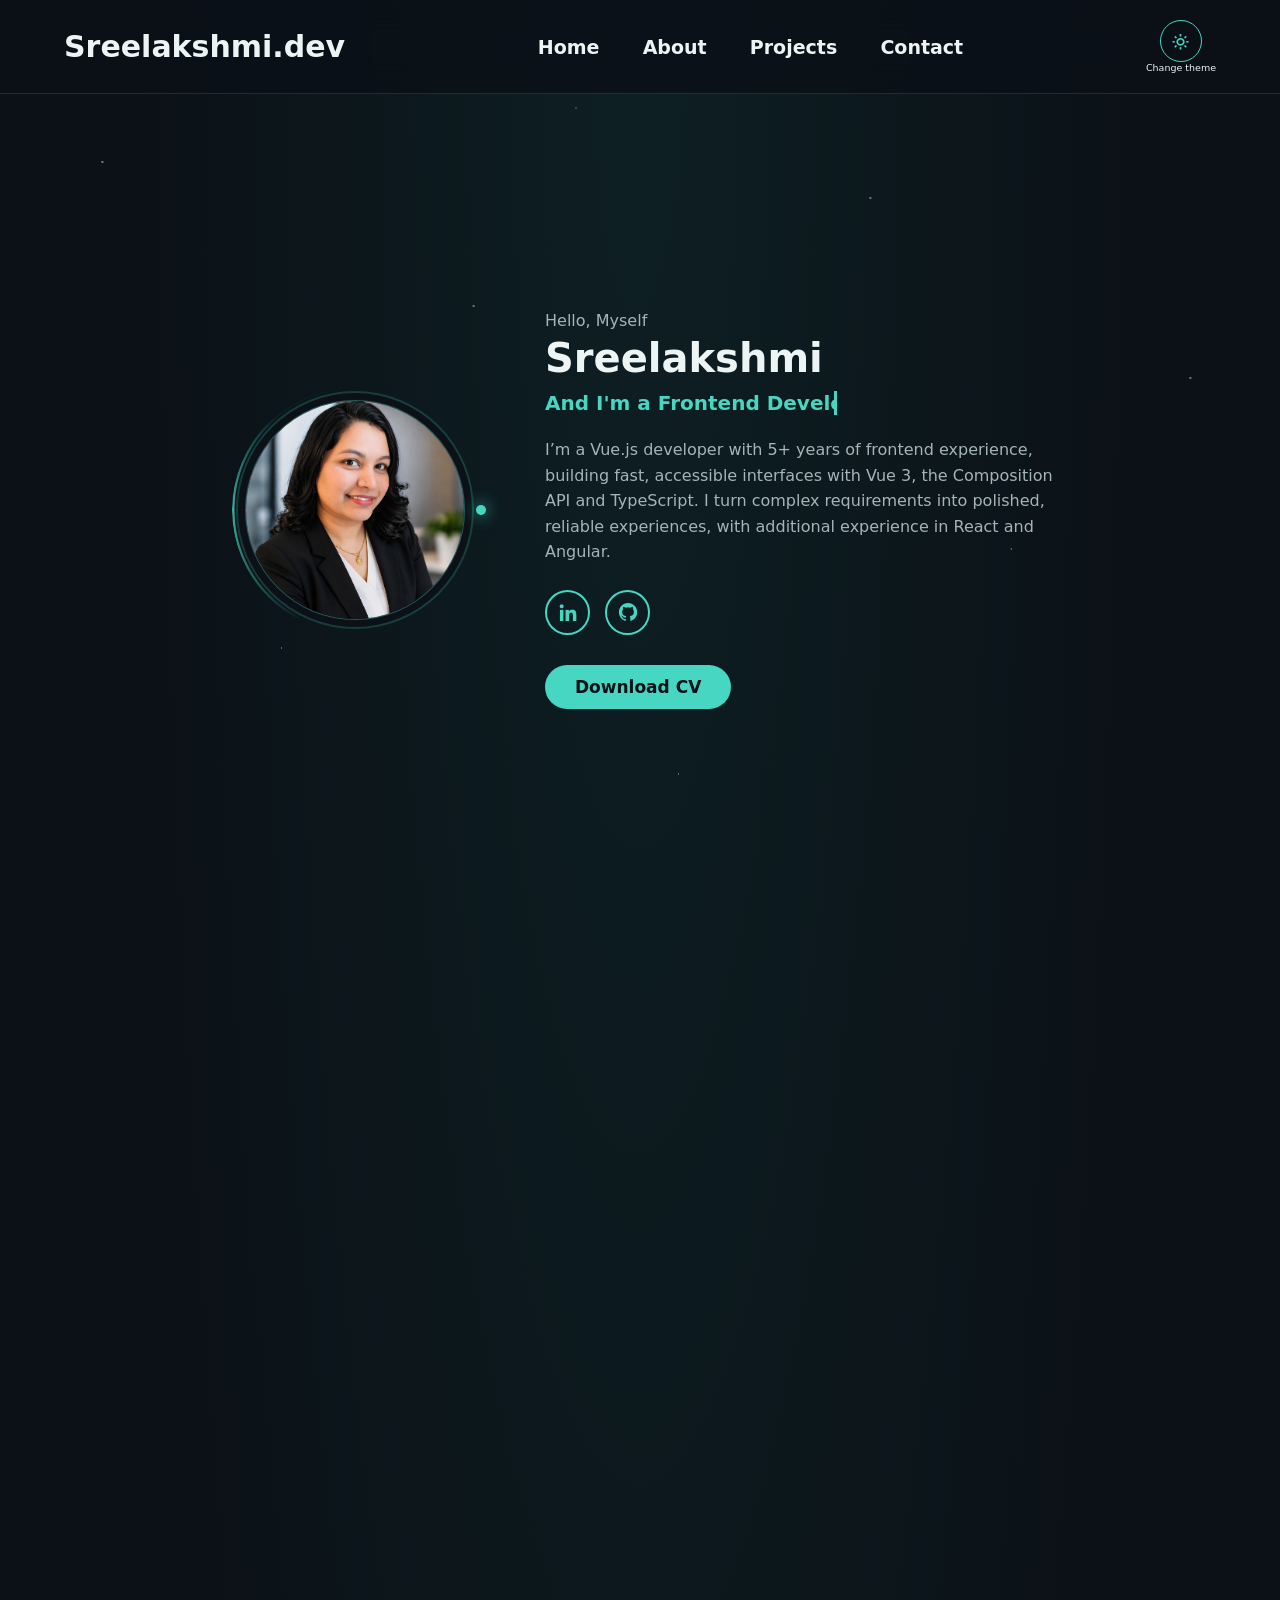
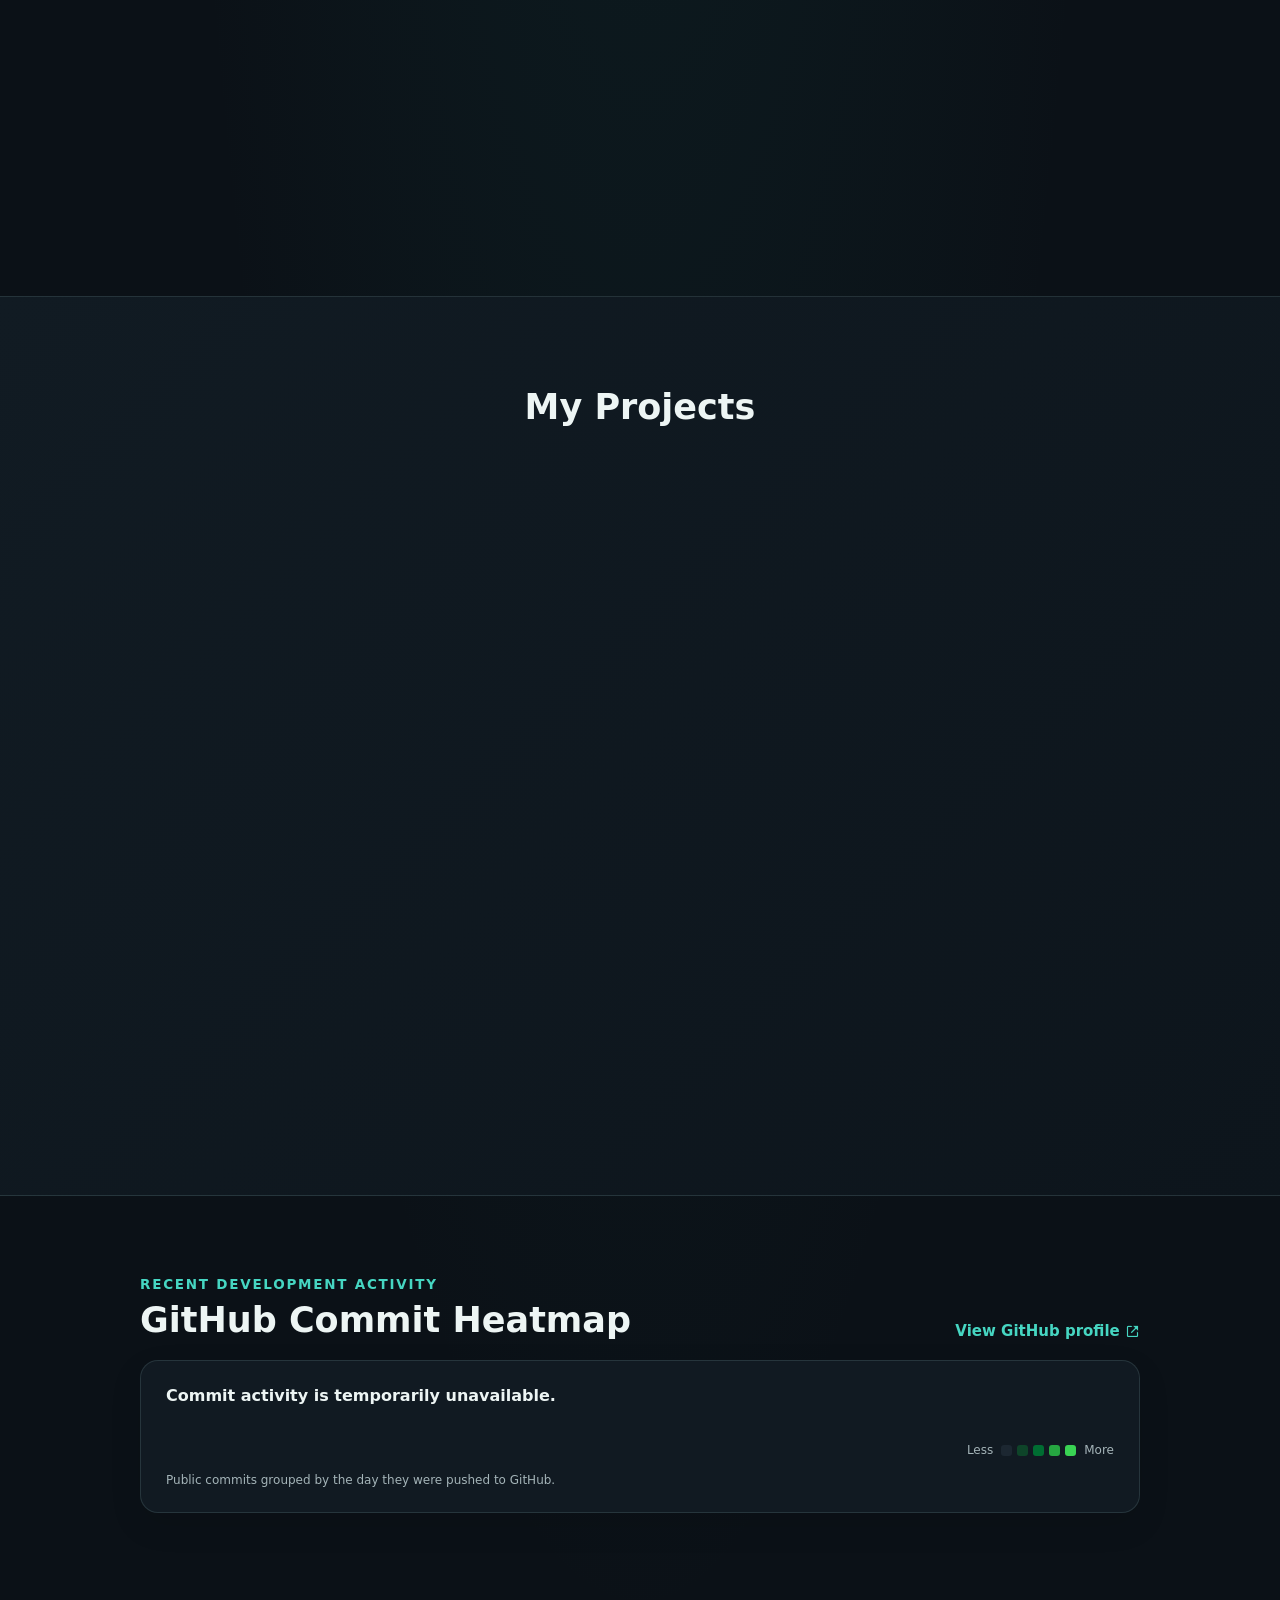
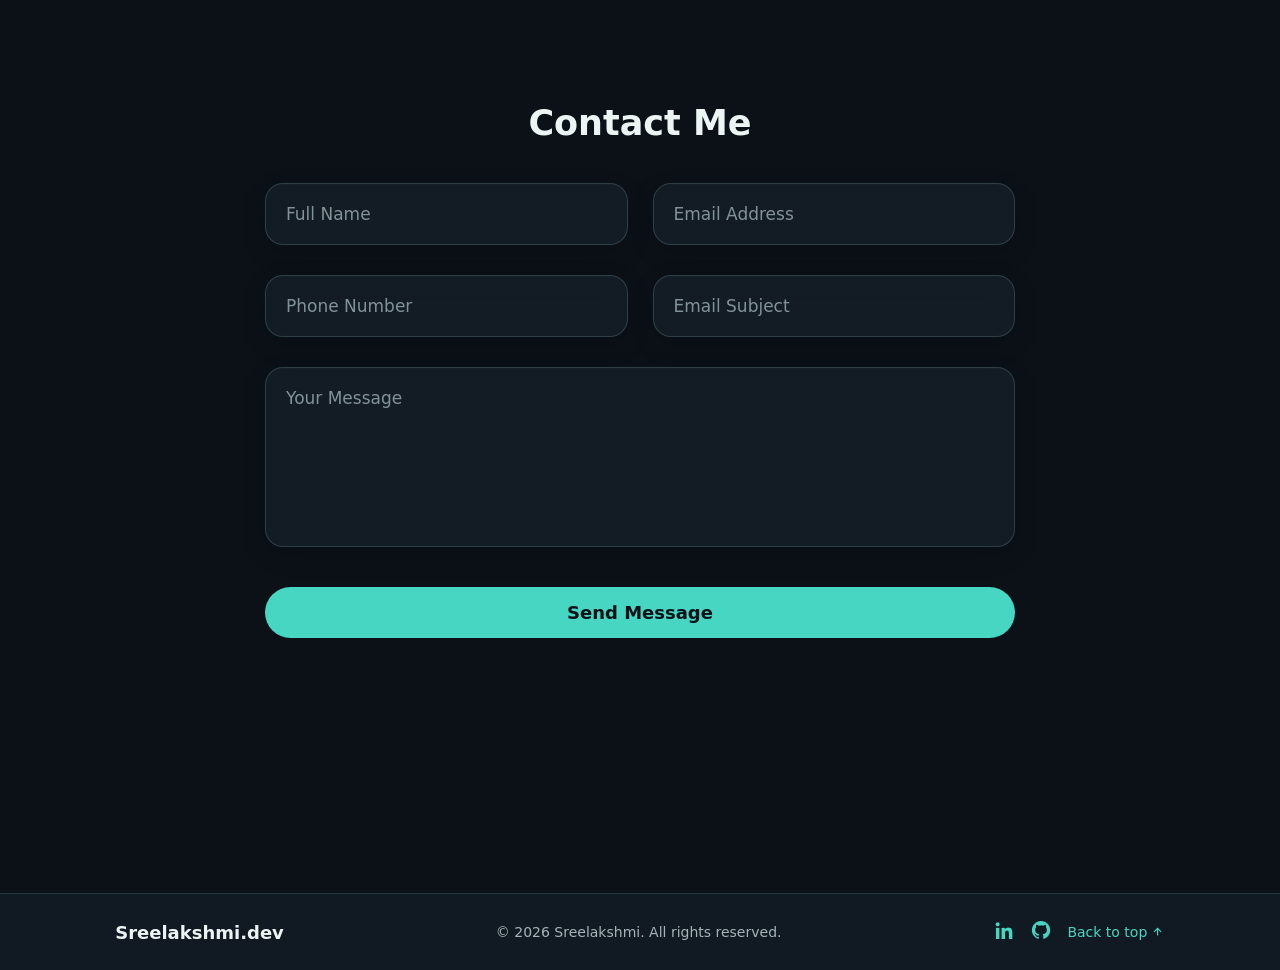
<file: index.html>
<!DOCTYPE html>
<html lang="en">
    <head>
        <meta charset="UTF-8">
        <meta name="viewport" content="width=device-width, initial-scale=1.0">
        <link href='https://unpkg.com/boxicons@2.1.4/css/boxicons.min.css' rel='stylesheet'>
        <link rel="stylesheet" href="style.css">
        <script src="script.js"></script>
        <title>Sreelakshmi - Portfolio</title>
    </head>
    <body>
        <div class="page-loader" id="page-loader" role="status" aria-live="polite" aria-label="Loading portfolio">
            <div class="loader-mark" aria-hidden="true">S<span>.</span></div>
            <span class="loader-ring" aria-hidden="true"></span>
            <span class="loader-caption">Loading portfolio</span>
        </div>

        <header class="header">
            <a href="#home" class="logo">Sreelakshmi.dev</a>

            <button class="menu-toggle" id="menu-icon" type="button" aria-label="Open navigation" aria-expanded="false" aria-controls="primary-navigation">
                <i class="bx bx-menu" aria-hidden="true"></i>
            </button>

            <nav class="navbar" id="primary-navigation">
                <a href="#home">Home</a>
                <a href="#about">About</a>
                <a href="#project">Projects</a>
                <a href="#contact">Contact</a>
            </nav>
            <div class="theme-control">
                <button class="theme-toggle" id="theme-toggle" type="button" aria-label="Switch to dark mode" aria-pressed="false" title="Switch theme">
                    <i class="bx bx-moon" aria-hidden="true"></i>
                </button>
                <span class="theme-hint" aria-hidden="true">Change theme</span>
            </div>
        </header>

        <!-- home code -->
        <section class="home" id="home">
            <div class="home-container">
        
                <div class="home-img">
                    <div class="home-img-circle">
                        <img src="myPhoto.PNG" alt="Profile">
                    </div>
                </div>
        
                <div class="home-content">
                    <p class="home-greet fade-up delay-1">Hello, Myself</p>

                    <h1 class="home-name slide-left">Sreelakshmi</h1>

                    <h2 class="home-role typewriter">And I'm a Frontend Developer</h2>

                    <p class="home-desc fade-up delay-2">
                        I’m a Vue.js developer with 5+ years of frontend experience, building
                        fast, accessible interfaces with Vue 3, the Composition API and
                        TypeScript. I turn complex requirements into polished, reliable
                        experiences, with additional experience in React and Angular.
                    </p>

        
                    <div class="home-socials">
                        <a href="https://www.linkedin.com/in/sreelakshmi-m-s-6561b2179" target="_blank" class="social-circle"><i class='bx bxl-linkedin'></i></a>
                        <a href="https://github.com/SreelakshmiSonu" target="_blank" class="social-circle"><i class='bx bxl-github'></i></a>
                    </div>
        
                    <a href="Sreelakshmi - Frontend Developer - CV.pdf" target="_blank" class="btn-download" download>Download CV</a>

                </div>
        
            </div>
        </section>

        <!-- About section -->

        <section class="about" id="about">
            <div class="about-container">
        
                <!-- TEXT FIRST -->
                <div class="about-content">
                    <h2 class="about-title">About Me</h2>
                    <h3 class="about-subtitle">I'm a Frontend Developer</h3>
        
                    <!-- FIRST PARAGRAPH (always visible) -->
                    <p class="about-desc">
                        I have 5+ years of experience building fast, scalable, and accessible web 
                        applications. I specialise in React, Tailwind, and GraphQL, crafting clean UI 
                        architectures and delivering production‑ready interfaces that feel smooth, 
                        intuitive, and reliable.
                    </p>
        
                    <!-- HIDDEN PARAGRAPHS -->
                    <div id="about-extra">
                        <p class="about-desc">
                            I build modern, accessible user interfaces with Vue 3 and the Composition
                            API, using TypeScript to create clear, maintainable components. I enjoy
                            turning designs into polished experiences and shaping reusable UI that
                            works consistently across an application.
                        </p>
        
                        <p class="about-desc">
                            My frontend experience also includes React and Angular, along with tools
                            such as GraphQL and Tailwind CSS. This breadth helps me adapt to different
                            products and teams while keeping usability, performance and code quality
                            at the centre of my work.
                        </p>
        
                        <p class="about-desc">
                            I enjoy working closely with designers and engineers in Agile teams to
                            solve real product problems. From integrating APIs to refining responsive
                            details, I focus on delivering dependable interfaces that are intuitive
                            for users and straightforward for teams to maintain.
                        </p>
                    </div>

                    <!-- BUTTON -->
                    <button id="about-toggle-btn" class="about-btn">Read More</button>

                    <div class="career-timeline" aria-labelledby="timeline-title">
                        <h3 class="timeline-title" id="timeline-title">My Journey</h3>
                        <ol class="timeline-list">
                            <li class="timeline-item">
                                <time datetime="2025-06">June 2025 – Present</time>
                                <div>
                                    <h4>Career break</h4>
                                    <p>Taking a career break and actively seeking my next opportunity.</p>
                                </div>
                            </li>
                            <li class="timeline-item">
                                <time datetime="2022">2022</time>
                                <div>
                                    <h4>Frontend Developer · IS2</h4>
                                    <p class="timeline-location">United Kingdom</p>
                                    <p>Moved to the UK and began working as a Frontend Developer at IS2.</p>
                                </div>
                            </li>
                            <li class="timeline-item">
                                <time datetime="2019">2019</time>
                                <div>
                                    <h4>Software Developer · UST</h4>
                                    <p class="timeline-location">India</p>
                                    <p>Started my first job as a Software Developer at UST.</p>
                                </div>
                            </li>
                            <li class="timeline-item">
                                <time datetime="2017">2017</time>
                                <div>
                                    <h4>MTech, Communication Engineering</h4>
                                    <p>Completed my MTech in Communication Engineering.</p>
                                </div>
                            </li>
                            <li class="timeline-item">
                                <time datetime="2014">2014</time>
                                <div>
                                    <h4>BTech, Electronics &amp; Communication Engineering</h4>
                                    <p>Graduated with a BTech in Electronics and Communication Engineering.</p>
                                </div>
                            </li>
                        </ol>
                    </div>
                </div>
        
                <!-- IMAGE SECOND -->
                <div class="about-img">
                    <div class="about-img-circle">
                        <img src="myPhoto.PNG" alt="About Image">
                    </div>
                </div>
        
            </div>
        </section>
        

        <!-- projects section -->

        <section class="projects" id="project">
            <h2 class="section-title">My Projects</h2>
        
            <div class="projects-container">
        
                <!-- Project 1 -->
                <div class="project-card">
                    <img class="project-preview" src="restaurant.png" alt="Preview of the Restaurant Website project">
                    <!-- <i class='bx bx-restaurant project-icon'></i> -->
                    <h3 class="project-title">Sree's Kitchen</h3>
                    <p class="project-desc">
    A responsive restaurant website built with React, TypeScript, and Tailwind, with a Node.js backend powering AI search. Includes menu filtering, dynamic pages, and content served through a GraphQL Yoga mock backend.
</p>
                    <a href="https://my-restaurant-theta.vercel.app/" class="project-btn" target="_blank" rel="noopener noreferrer">Take Me to Website</a>
                </div>
        
                <!-- Project 2 -->
                <!-- <div class="project-card">
                    <i class='bx bx-line-chart project-icon'></i>
                    <h3 class="project-title">Performance Lab</h3>
                    <p class="project-desc">
                        A React-based performance testing lab that visualizes metrics, 
                        Lighthouse-style scoring, lazy loading, and optimization techniques.
                    </p>
                    <a href="#" class="project-btn">Take Me to Website</a>
                </div> -->
        
                <!-- Project 3 -->
                <div class="project-card">
                    <img class="project-preview" src="jobfinder.png" alt="Preview of the Remote Job Finder Website project">
                    <!-- <i class='bx bx-briefcase project-icon'></i> -->
                    <h3 class="project-title">Remote Job Finder</h3>
                    <p class="project-desc">
                        An enterprise-grade Angular project integrating public job APIs with 
                        interceptors, RxJS streams, caching, and clean architecture.
                    </p>
                    <a href="https://remote-job-finder-mu.vercel.app/" class="project-btn" target="_blank" rel="noopener noreferrer">Take Me to Website</a>
                </div>
        
            </div>
        </section>

        <section class="activity" id="activity" aria-labelledby="activity-title">
            <div class="activity-heading">
                <div>
                    <p class="activity-eyebrow">Recent development activity</p>
                    <h2 class="section-title" id="activity-title">GitHub Commit Heatmap</h2>
                </div>
                <a class="activity-profile-link" href="https://github.com/SreelakshmiSonu" target="_blank" rel="noopener noreferrer">
                    View GitHub profile <i class="bx bx-link-external" aria-hidden="true"></i>
                </a>
            </div>
            <div class="activity-card">
                <p class="activity-summary" id="activity-summary" aria-live="polite">Loading commit activity…</p>
                <div class="activity-scroll" tabindex="0" aria-label="Scrollable GitHub commit heatmap">
                    <div class="activity-days" id="activity-days" aria-hidden="true"></div>
                    <div class="activity-chart" id="activity-chart" role="img" aria-label="GitHub commits over the last seven days"></div>
                </div>
                <div class="activity-legend" aria-hidden="true">
                    <span>Less</span>
                    <i data-level="0"></i><i data-level="1"></i><i data-level="2"></i><i data-level="3"></i><i data-level="4"></i>
                    <span>More</span>
                </div>
                <p class="activity-footnote">Public commits grouped by the day they were pushed to GitHub.</p>
            </div>
        </section>

        <!-- contact section -->

        <section class="contact" id="contact">
            <h2 class="section-title">Contact Me</h2>
        
            <form action="https://api.web3forms.com/submit" method="POST" class="contact-form">
        
                <input type="hidden" name="access_key" value="64e04016-10cf-446d-a185-27386bc83b0c">
        
                <div class="input-box">
                    <input type="text" name="name" placeholder="Full Name" required>
                    <input type="email" name="email" placeholder="Email Address" required>
                </div>
        
                <div class="input-box">
                    <input type="text" name="phone" placeholder="Phone Number">
                    <input type="text" name="subject" placeholder="Email Subject" required>
                </div>
        
                <textarea name="message" rows="6" placeholder="Your Message" required></textarea>
        
                <button type="submit" class="contact-btn" id="contact-submit-btn">
                    <div class="btn-inner">
                        <span class="btn-text">Send Message</span>
                        <span class="spinner"></span>
                    </div>
                </button>
                
        
                <!-- ⭐ Correct redirect: go to success page first -->
                <input type="hidden" name="redirect" value="https://portfolio-sree-zeta.vercel.app/success.html">
        
            </form>
        </section>

        <footer class="site-footer">
            <a class="footer-brand" href="#home">Sreelakshmi.dev</a>
            <p>© <span id="copyright-year">2026</span> Sreelakshmi. All rights reserved.</p>
            <div class="footer-links">
                <a href="https://www.linkedin.com/in/sreelakshmi-m-s-6561b2179" target="_blank" rel="noopener noreferrer" aria-label="LinkedIn">
                    <i class="bx bxl-linkedin" aria-hidden="true"></i>
                </a>
                <a href="https://github.com/SreelakshmiSonu" target="_blank" rel="noopener noreferrer" aria-label="GitHub">
                    <i class="bx bxl-github" aria-hidden="true"></i>
                </a>
                <a class="back-to-top" href="#home">Back to top <i class="bx bx-up-arrow-alt" aria-hidden="true"></i></a>
            </div>
        </footer>
        
        
        
        
        
    </body>
</html>
</file>
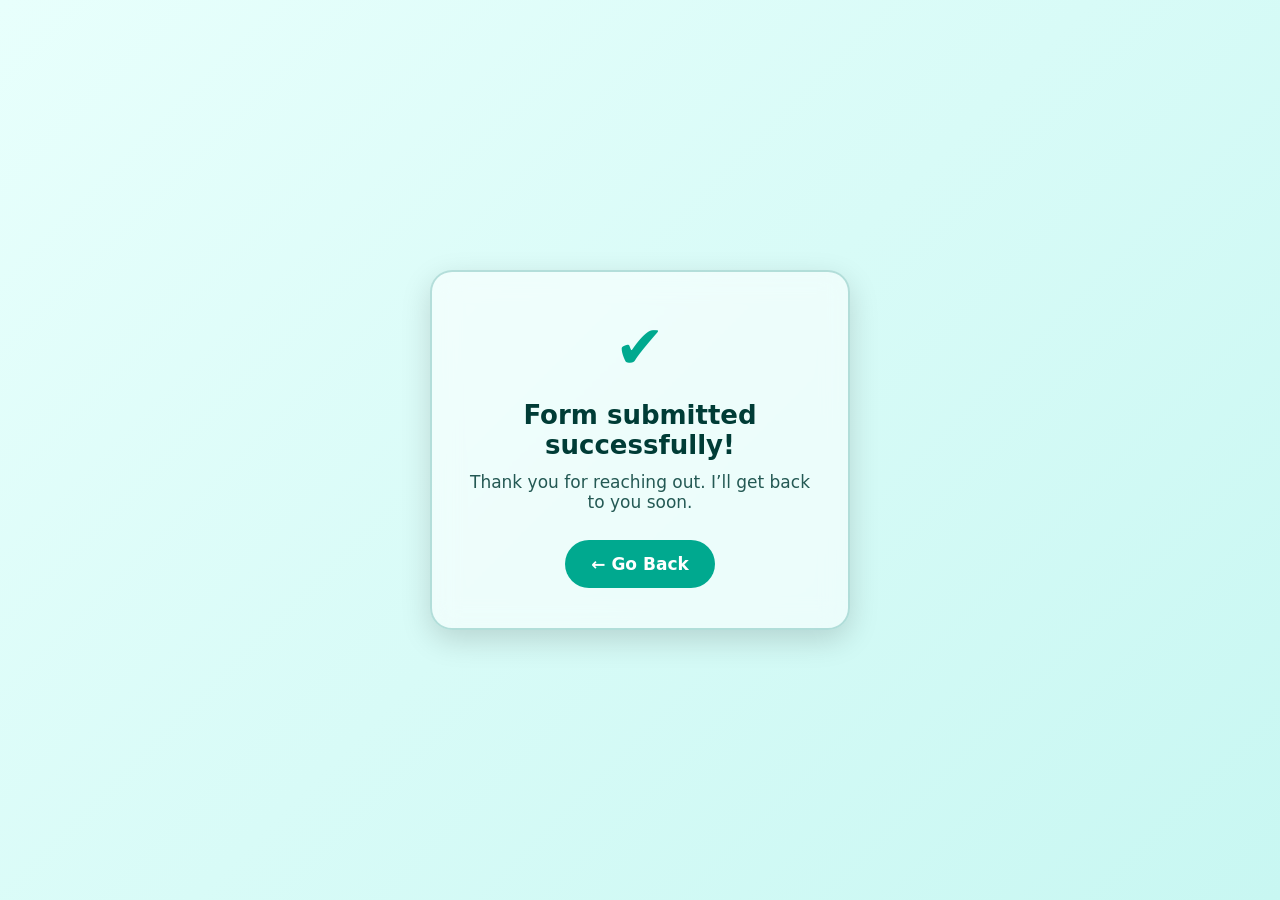
<file: success.html>
<!DOCTYPE html>
<html lang="en">
<head>
    <meta charset="UTF-8">
    <meta name="viewport" content="width=device-width, initial-scale=1.0">
    <title>Message Sent</title>
    <link rel="stylesheet" href="style.css">
</head>

<body>

    <section class="success-container">
        <div class="success-box">
            <div class="success-icon">✔</div>

            <h2>Form submitted successfully!</h2>
            <p>Thank you for reaching out. I’ll get back to you soon.</p>

            <!-- ⭐ This button goes to HOME -->
            <a href="index.html#home" class="back-btn">← Go Back</a>
        </div>
    </section>

</body>
</html>
</file>
<file: style.css>
/* ===========================
   GLOBAL RESET & VARIABLES
=========================== */
* {
    margin: 0;
    padding: 0;
    box-sizing: border-box;
    text-decoration: none;
    border: none;
    outline: none;
    scroll-behavior: smooth;
    font-family: system-ui, -apple-system, sans-serif;
}

:root {
    --bg-color: #fff;
    --snd-bg-color: #d5fdf9;
    --text-color: #000;
    --main-color: #007f73;
    --muted-color: #555;
    --surface-color: #fff;
    --border-color: rgba(0, 127, 115, 0.18);
}

body.dark-theme {
    --bg-color: #0b1117;
    --snd-bg-color: #151f28;
    --text-color: #edf5f4;
    --main-color: #46d6c2;
    --muted-color: #a4b4b8;
    --surface-color: #111a22;
    --border-color: rgba(148, 190, 190, 0.16);
}

html {
    font-size: 62.5%;
    overflow-x: hidden;
}

body {
    background-color: var(--bg-color);
    color: var(--text-color);
}

.page-loader {
    position: fixed;
    inset: 0;
    z-index: 2000;
    display: flex;
    flex-direction: column;
    align-items: center;
    justify-content: center;
    gap: 1.8rem;
    background: var(--bg-color);
    color: var(--text-color);
    transition: opacity 0.45s ease, visibility 0.45s ease;
}

.page-loader.is-hidden {
    opacity: 0;
    visibility: hidden;
    pointer-events: none;
}

.loader-mark {
    font-size: 5.2rem;
    font-weight: 800;
    letter-spacing: -0.08em;
    animation: loaderPulse 1.1s ease-in-out infinite alternate;
}

.loader-mark span {
    color: var(--main-color);
}

.loader-ring {
    width: 34px;
    height: 34px;
    border: 2px solid color-mix(in srgb, var(--main-color) 22%, transparent);
    border-top-color: var(--main-color);
    border-radius: 50%;
    animation: loaderSpin 0.8s linear infinite;
}

.loader-caption {
    color: var(--muted-color);
    font-size: 1.3rem;
    letter-spacing: 0.12em;
    text-transform: uppercase;
}

@keyframes loaderSpin {
    to { transform: rotate(360deg); }
}

@keyframes loaderPulse {
    to { opacity: 0.55; transform: translateY(-3px); }
}

body.dark-theme {
    background-image: radial-gradient(ellipse at 50% 0%, rgba(26, 105, 99, 0.16), transparent 55%);
    position: relative;
    isolation: isolate;
}

body.dark-theme::before {
    content: "";
    position: fixed;
    inset: 0;
    z-index: -1;
    pointer-events: none;
    opacity: 0.55;
    background-image:
        radial-gradient(1.5px 1.5px at 8% 18%, rgba(214, 255, 250, 0.85) 50%, transparent 100%),
        radial-gradient(1px 1px at 22% 72%, rgba(214, 255, 250, 0.7) 50%, transparent 100%),
        radial-gradient(1.5px 1.5px at 37% 34%, rgba(214, 255, 250, 0.8) 50%, transparent 100%),
        radial-gradient(1px 1px at 53% 86%, rgba(214, 255, 250, 0.65) 50%, transparent 100%),
        radial-gradient(1.5px 1.5px at 68% 22%, rgba(214, 255, 250, 0.8) 50%, transparent 100%),
        radial-gradient(1px 1px at 79% 61%, rgba(214, 255, 250, 0.7) 50%, transparent 100%),
        radial-gradient(1.5px 1.5px at 93% 42%, rgba(214, 255, 250, 0.8) 50%, transparent 100%),
        radial-gradient(1px 1px at 45% 12%, rgba(214, 255, 250, 0.6) 50%, transparent 100%);
    animation: starShimmer 5s ease-in-out infinite alternate;
}

@keyframes starShimmer {
    from { opacity: 0.25; }
    to { opacity: 0.7; }
}

section {
    min-height: 100vh;
    padding: 10rem 9% 2rem;
}

/* ===========================
   HEADER
=========================== */
.header {
    position: fixed;
    width: 100%;
    top: 0;
    right: 0;
    z-index: 1000;
    display: flex;
    align-items: center;
    justify-content: space-between;
    padding: 2rem 5%;
    background: var(--main-color);
    backdrop-filter: blur(10px);
    transition: all 0.5s ease;
}

.logo {
    font-size: 3rem;
    color: var(--bg-color);
    font-weight: 700;
    cursor: pointer;
    transition: 0.3s ease;
}

.logo:hover {
    transform: scale(1.05);
}

.navbar a {
    font-size: 1.9rem;
    color: var(--bg-color);
    margin-left: 4rem;
    font-weight: 700;
    transition: 0.3s ease;
}

.navbar a:hover,
.navbar a:active {
    color: var(--text-color);
}

#menu-icon {
    font-size: 3.6rem;
    color: var(--bg-color);
    cursor: pointer;
    display: none;
}

.menu-toggle {
    background: transparent;
    cursor: pointer;
}

/* ===========================
   HOME SECTION
=========================== */
.home {
    display: flex;
    align-items: center;
    justify-content: center;
    padding-top: 14rem;
}

.home-container {
    display: flex;
    align-items: center;
    gap: 6rem;
}

.home-img {
    flex: 0 0 260px;
    display: flex;
    justify-content: center;
    align-items: center;
    position: relative;
    isolation: isolate;
}

.home-img::before {
    content: "";
    position: absolute;
    z-index: -1;
    width: 246px;
    height: 246px;
    border-radius: 50%;
    background: conic-gradient(
        from 0deg,
        transparent 0deg,
        transparent 205deg,
        var(--main-color) 270deg,
        rgba(0, 127, 115, 0.12) 320deg,
        transparent 360deg
    );
    -webkit-mask: radial-gradient(farthest-side, transparent calc(100% - 3px), #000 calc(100% - 2px));
    mask: radial-gradient(farthest-side, transparent calc(100% - 3px), #000 calc(100% - 2px));
    opacity: 0.8;
    animation: portraitHalo 7s linear infinite;
}

.home-img::after {
    content: "";
    position: absolute;
    z-index: 1;
    top: 50%;
    left: 50%;
    width: 10px;
    height: 10px;
    margin: -5px;
    border-radius: 50%;
    background: var(--main-color);
    box-shadow: 0 0 16px var(--main-color);
    transform: rotate(0deg) translateX(126px);
    animation: portraitOrbit 9s linear infinite;
}

@keyframes portraitHalo {
    to { transform: rotate(360deg); }
}

@keyframes portraitOrbit {
    to { transform: rotate(360deg) translateX(126px); }
}

.home-img-circle {
    width: 220px;
    height: 220px;
    border-radius: 50%;
    background: var(--snd-bg-color);
    display: flex;
    align-items: center;
    justify-content: center;
    overflow: hidden;
    position: relative;
    z-index: 0;
    box-shadow: 0 0 0 7px var(--bg-color), 0 0 0 9px rgba(0, 127, 115, 0.18);
}

.home-img-circle img {
    width: 100%;
    height: 100%;
    object-fit: cover;
}

.home-content {
    max-width: 550px;
}

.home-greet {
    font-size: 1.6rem;
    color: #555;
    margin-bottom: 0.5rem;
}

.home-name {
    font-size: 4rem;
    font-weight: 700;
    color: var(--text-color);
}

.home-role {
    font-size: 2rem;
    font-weight: 600;
    color: var(--main-color);
    margin: 1rem 0 2rem;
}

.home-desc {
    font-size: 1.6rem;
    line-height: 1.6;
    color: #333;
    margin-bottom: 2.5rem;
}

/* SOCIAL ICONS */
.home-socials {
    display: flex;
    gap: 1.5rem;
    margin-bottom: 3rem;
}

.social-circle {
    width: 45px;
    height: 45px;
    border-radius: 50%;
    border: 2px solid var(--main-color);
    display: flex;
    align-items: center;
    justify-content: center;
    font-size: 2.2rem;
    color: var(--main-color);
    transition: 0.3s ease;
}

.social-circle:hover {
    background: var(--main-color);
    color: var(--bg-color);
    transform: translateY(-3px);
}

/* BUTTON */
.btn-download {
    display: inline-block;
    padding: 1.2rem 3rem;
    background: var(--main-color);
    color: var(--bg-color);
    border-radius: 50px;
    font-size: 1.7rem;
    font-weight: 600;
    transition: 0.3s ease;
}

.btn-download:hover {
    background: #005f55;
    transform: translateY(-3px);
}

/* HOME RESPONSIVE */
@media (max-width: 900px) {
    .home-container {
        flex-direction: column;
        text-align: center;
    }

    .home-socials {
        justify-content: center;
    }
}

/* HOME ANIMATIONS */
.fade-up {
    opacity: 0;
    transform: translateY(20px);
    animation: fadeUp 0.8s ease forwards;
}

@keyframes fadeUp {
    to {
        opacity: 1;
        transform: translateY(0);
    }
}

.delay-1 { animation-delay: 0.2s; }
.delay-2 { animation-delay: 0.4s; }

.slide-left {
    opacity: 0;
    transform: translateX(-40px);
    animation: slideLeft 0.8s ease forwards;
}

@keyframes slideLeft {
    to {
        opacity: 1;
        transform: translateX(0);
    }
}

/* TYPEWRITER */
.typewriter {
    display: inline-block;
    overflow: hidden;
    white-space: nowrap;
    border-right: 3px solid var(--main-color);
    width: 0;
    animation: typing 3s steps(30) forwards, blink 0.7s infinite;
}

@keyframes typing {
    from { width: 0; }
    to { width: 21ch; }
}

@keyframes blink {
    50% { border-color: transparent; }
}

/* ===========================
   ABOUT SECTION
=========================== */
.about {
    display: flex;
    align-items: center;
    justify-content: center;
    padding-top: 6rem;
}

.about-container {
    display: flex;
    align-items: center;
    gap: 6rem;
}

.about-img {
    flex: 0 0 260px;
    display: flex;
    justify-content: center;
}

.about-img-circle {
    width: 220px;
    height: 220px;
    border-radius: 50%;
    background: var(--snd-bg-color);
    display: flex;
    align-items: center;
    justify-content: center;
    overflow: hidden;
}

.about-img-circle img {
    width: 100%;
    height: 100%;
    object-fit: cover;
}

.about-content {
    max-width: 550px;
}

.about-title {
    font-size: 3.2rem;
    font-weight: 700;
    margin-bottom: 1rem;
    margin-top: 3rem;
}

.about-subtitle {
    font-size: 2rem;
    font-weight: 600;
    color: var(--main-color);
    margin-bottom: 2rem;
}

.about-desc {
    font-size: 1.6rem;
    line-height: 1.6;
    color: #333;
}

#about-extra {
    max-height: 0;
    overflow: hidden;
    opacity: 0;
    transition: max-height 0.6s ease, opacity 0.4s ease;
}

#about-extra.open {
    max-height: 800px;
    opacity: 1;
}

#about-extra p {
    margin: 0;
    padding-bottom: 1.6rem;
}

.career-timeline {
    margin-top: 3rem;
    text-align: left;
}

.timeline-title {
    margin-bottom: 1.8rem;
    color: var(--text-color);
    font-size: 2.2rem;
    font-weight: 700;
}

.timeline-list {
    display: grid;
    gap: 1.8rem;
    list-style: none;
    margin-left: 0.7rem;
    padding-left: 2rem;
    border-left: 1px solid var(--border-color);
    text-align: left;
}

.timeline-item {
    position: relative;
}

.timeline-item::before {
    content: "";
    position: absolute;
    top: 0.45rem;
    left: -2.55rem;
    width: 1rem;
    height: 1rem;
    border: 2px solid var(--bg-color);
    border-radius: 50%;
    background: var(--main-color);
    box-shadow: 0 0 0 1px var(--main-color);
}

.timeline-item time {
    display: block;
    margin-bottom: 0.35rem;
    color: var(--main-color);
    font-size: 1.35rem;
    font-weight: 700;
}

.timeline-item h4 {
    color: var(--text-color);
    font-size: 1.6rem;
    line-height: 1.4;
}

.timeline-item p {
    margin-top: 0.35rem;
    color: var(--muted-color);
    font-size: 1.4rem;
    line-height: 1.5;
}

.timeline-item .timeline-location {
    color: var(--main-color);
    font-size: 1.25rem;
    font-weight: 600;
}

.about-btn {
    margin-top: 3rem;
}


.about-btn {
    display: inline-block;
    padding: 1.2rem 3rem;
    background: var(--main-color);
    color: var(--bg-color);
    border-radius: 50px;
    font-size: 1.7rem;
    font-weight: 600;
    transition: 0.3s ease;
}

.about-btn:hover {
    background: #005f55;
    transform: translateY(-3px);
}

/* ABOUT RESPONSIVE */
@media (max-width: 900px) {
    .about-container {
        flex-direction: column;
        text-align: center;
    }
}

@media (max-width: 600px) {
    .about-img { display: none; }
}

/* ABOUT ANIMATION */
.about-content,
.about-img {
    opacity: 0;
    transform: translateX(40px);
    transition: all 0.8s ease;
}

.about-content {
    transform: translateX(-40px);
}

.about.show .about-content,
.about.show .about-img {
    opacity: 1;
    transform: translateX(0);
}

/* ===========================
   PROJECTS SECTION
=========================== */
.projects {
    text-align: center;
    padding-top: 6rem;
    padding-bottom: 6rem;
    margin-top: 5rem;
    background: linear-gradient(135deg, #d5fdf9 0%, #ffffff 100%);
}

.activity {
    min-height: auto;
    padding-top: 8rem;
    padding-bottom: 8rem;
}

.activity-heading {
    display: flex;
    align-items: end;
    justify-content: space-between;
    gap: 2rem;
    max-width: 1000px;
    margin: 0 auto 2rem;
}

.activity-heading .section-title {
    margin: 0;
}

.activity-eyebrow {
    color: var(--main-color);
    font-size: 1.35rem;
    font-weight: 700;
    letter-spacing: 0.13em;
    text-transform: uppercase;
    margin-bottom: 0.8rem;
}

.activity-profile-link {
    color: var(--main-color);
    font-size: 1.5rem;
    font-weight: 650;
    white-space: nowrap;
}

.activity-profile-link i {
    vertical-align: middle;
}

.activity-card {
    max-width: 1000px;
    margin: auto;
    padding: 2.5rem;
    border: 1px solid var(--border-color);
    border-radius: 18px;
    background: var(--surface-color);
    box-shadow: 0 12px 32px rgba(0, 0, 0, 0.1);
}

.activity-summary {
    color: var(--text-color);
    font-size: 1.6rem;
    font-weight: 600;
    margin-bottom: 1.8rem;
}

.activity-scroll {
    overflow-x: auto;
    padding-bottom: 0.8rem;
    scrollbar-color: var(--main-color) transparent;
}

.activity-days,
.activity-chart {
    display: grid;
    grid-template-columns: repeat(7, minmax(0, 1fr));
    gap: 0.8rem;
    width: 100%;
}

.activity-days {
    margin-bottom: 0.8rem;
    color: var(--muted-color);
    font-size: 1.3rem;
    text-align: center;
}

.activity-chart {
    grid-auto-flow: row;
}

.activity-chart i,
.activity-legend i {
    display: block;
    width: 11px;
    height: 11px;
    border-radius: 3px;
    background: #e5e7eb;
}

.activity-chart i {
    display: flex;
    width: 100%;
    height: 5.2rem;
    align-items: center;
    justify-content: center;
    color: #155b35;
    font-size: 1.5rem;
    font-style: normal;
    font-weight: 700;
}

.activity-chart i[data-level="1"],
.activity-legend i[data-level="1"] { background: #9be9a8; }
.activity-chart i[data-level="2"],
.activity-legend i[data-level="2"] { background: #40c463; }
.activity-chart i[data-level="3"],
.activity-legend i[data-level="3"] { background: #30a14e; }
.activity-chart i[data-level="4"],
.activity-legend i[data-level="4"] { background: #216e39; }

.dark-theme .activity-chart i[data-level="0"],
.dark-theme .activity-legend i[data-level="0"] { background: #1c2731; }
.dark-theme .activity-chart i[data-level="1"],
.dark-theme .activity-legend i[data-level="1"] { background: #0e4429; }
.dark-theme .activity-chart i[data-level="2"],
.dark-theme .activity-legend i[data-level="2"] { background: #006d32; }
.dark-theme .activity-chart i[data-level="3"],
.dark-theme .activity-legend i[data-level="3"] { background: #26a641; }
.dark-theme .activity-chart i[data-level="4"],
.dark-theme .activity-legend i[data-level="4"] { background: #39d353; }

.dark-theme .activity-chart i { color: #d9ffe2; }

.activity-legend {
    display: flex;
    align-items: center;
    justify-content: flex-end;
    gap: 0.5rem;
    margin-top: 1.2rem;
    color: var(--muted-color);
    font-size: 1.2rem;
}

.activity-legend span:first-child { margin-right: 0.3rem; }
.activity-legend span:last-child { margin-left: 0.3rem; }

.activity-footnote {
    margin-top: 1.6rem;
    color: var(--muted-color);
    font-size: 1.2rem;
}

.site-footer {
    display: flex;
    align-items: center;
    justify-content: space-between;
    gap: 2rem;
    padding: 2.5rem 9%;
    border-top: 1px solid var(--border-color);
    background: var(--surface-color);
    color: var(--muted-color);
    font-size: 1.4rem;
}

.footer-brand {
    color: var(--text-color);
    font-size: 1.8rem;
    font-weight: 750;
}

.footer-links {
    display: flex;
    align-items: center;
    gap: 1.5rem;
}

.footer-links a {
    color: var(--main-color);
    font-size: 2.2rem;
    transition: transform 0.2s ease, color 0.2s ease;
}

.footer-links a:hover {
    color: var(--text-color);
    transform: translateY(-2px);
}

.footer-links .back-to-top {
    display: inline-flex;
    align-items: center;
    gap: 0.35rem;
    font-size: 1.4rem;
}

@media (max-width: 700px) {
    .site-footer {
        flex-direction: column;
        text-align: center;
        padding: 2.5rem 5%;
    }
}

@media (max-width: 700px) {
    .activity-heading {
        align-items: flex-start;
        flex-direction: column;
    }

    .activity-card { padding: 1.8rem; }
}

.section-title {
    font-size: 3.5rem;
    font-weight: 700;
    margin-bottom: 4rem;
    margin-top: 3rem;
}

.projects-container {
    display: grid;
    grid-template-columns: repeat(auto-fit, minmax(280px, 1fr));
    gap: 3rem;
}

/* GLASS CARD */
.project-card {
    position: relative;
    isolation: isolate;
    overflow: hidden;
    background: rgba(255, 255, 255, 0.25);
    backdrop-filter: blur(12px);
    border-radius: 20px;
    padding: 3rem 2rem;
    border: 1px solid rgba(255, 255, 255, 0.35);
    box-shadow: 0 8px 25px rgba(0, 0, 0, 0.15);
    text-align: center;
    transition: opacity 0.7s ease, transform 0.45s cubic-bezier(0.2, 0.8, 0.2, 1), box-shadow 0.45s ease, border-color 0.45s ease;
    opacity: 0;
    transform: translateY(30px) scale(0.97);
}

.project-card::before {
    content: "";
    position: absolute;
    z-index: -1;
    inset: -1px;
    border-radius: inherit;
    background: linear-gradient(135deg, rgba(70, 214, 194, 0.22), transparent 42%, rgba(0, 127, 115, 0.12));
    opacity: 0;
    transition: opacity 0.45s ease;
}

.project-card::after {
    content: "";
    position: absolute;
    z-index: 2;
    top: -60%;
    left: -75%;
    width: 45%;
    height: 220%;
    pointer-events: none;
    background: linear-gradient(90deg, transparent, rgba(255, 255, 255, 0.25), transparent);
    transform: rotate(22deg);
    transition: left 0.7s ease;
}

.project-card:hover {
    transform: translateY(-8px) scale(1.015);
    box-shadow: 0 20px 45px rgba(0, 127, 115, 0.2);
    background: rgba(255, 255, 255, 0.35);
    border-color: rgba(70, 214, 194, 0.5);
}

.project-card:hover::before,
.project-card:focus-within::before {
    opacity: 1;
}

.project-card:hover::after,
.project-card:focus-within::after {
    left: 135%;
}

.projects.show .project-card {
    opacity: 1;
    transform: translateY(0) scale(1);
    animation: projectTileDrift 4.8s ease-in-out infinite;
}

.projects.show .project-card:hover,
.projects.show .project-card:focus-within {
    transform: translateY(-8px) scale(1.015);
    animation-play-state: paused;
}

.projects.show .project-card:nth-child(2) {
    transition-delay: 0.14s;
    animation-delay: -2.4s;
}

@keyframes projectTileDrift {
    0%, 100% {
        translate: 0 0;
        rotate: -1.5deg;
    }
    50% {
        translate: 0 -12px;
        rotate: 1.5deg;
    }
}

.project-icon {
    font-size: 4rem;
    color: var(--main-color);
    margin-bottom: 1.5rem;
}

.project-preview {
    display: block;
    width: 100%;
    height: 190px;
    margin-bottom: 2rem;
    border-radius: 12px;
    object-fit: cover;
    border: 1px solid var(--border-color);
    transition: transform 0.6s cubic-bezier(0.2, 0.8, 0.2, 1), filter 0.6s ease;
}

.project-card:hover .project-preview,
.project-card:focus-within .project-preview {
    transform: scale(1.045);
    filter: saturate(1.12);
}

.project-title {
    font-size: 2.2rem;
    font-weight: 700;
    margin-bottom: 1rem;
}

.project-desc {
    font-size: 1.6rem;
    color: #333;
    line-height: 1.6;
    margin-bottom: 2.5rem;
}

.project-btn {
    display: inline-block;
    padding: 1rem 2.5rem;
    background: var(--main-color);
    color: var(--bg-color);
    border-radius: 50px;
    font-size: 1.6rem;
    font-weight: 600;
    transition: 0.3s ease;
}

.project-btn:hover {
    background: #005f55;
    transform: translateY(-3px);
}

/* PROJECTS RESPONSIVE */
/* ===========================
   CONTACT SECTION
=========================== */
.contact {
    text-align: center;
    padding-top: 8rem;
    padding-bottom: 8rem;
}

.contact-form {
    max-width: 750px;
    margin: auto;
    display: flex;
    flex-direction: column;
    gap: 3rem;
}

.input-box {
    display: flex;
    gap: 2.5rem;
}

.input-box input,
textarea {
    width: 100%;
    min-width: 0;
    padding: 2rem;
    border-radius: 18px;
    font-size: 1.7rem;

    background: rgba(255, 255, 255, 0.55);
    backdrop-filter: blur(14px);
    border: 2px solid rgba(0, 127, 115, 0.35);

    box-shadow:
        inset 0 0 8px rgba(255, 255, 255, 0.4),
        0 6px 20px rgba(0, 0, 0, 0.12);

    color: var(--text-color);
}

textarea {
    resize: none;
    min-height: 180px;
}

/* Focus effect */
.input-box input:focus,
textarea:focus {
    border-color: var(--main-color);
    background: rgba(255, 255, 255, 0.75);
    box-shadow:
        inset 0 0 10px rgba(255, 255, 255, 0.5),
        0 0 0 3px rgba(0, 127, 115, 0.25);
}

/* CONTACT BUTTON */
.contact-btn {
    margin-top: 1rem;
    padding: 1.5rem 3.5rem;
    background: var(--main-color);
    color: var(--bg-color);
    border-radius: 50px;
    font-size: 1.8rem;
    font-weight: 600;
    transition: 0.3s ease;
    border: none;
}

.contact-btn:hover {
    background: #005f55;
    transform: translateY(-3px);
}

/* Mobile spacing */
@media (max-width: 900px) {
    .input-box {
        flex-direction: column;
        gap: 2rem;
    }

    .contact-form {
        gap: 2.5rem;
    }
}

/* ===========================
   SPINNER (CENTERED)
=========================== */
.btn-inner {
    display: flex;
    align-items: center;
    justify-content: center;
    gap: 10px;
}

.spinner {
    display: none;
    width: 22px;
    height: 22px;
    border: 3px solid rgba(255, 255, 255, 0.4);
    border-top-color: #fff;
    border-radius: 50%;
    animation: spin 0.8s linear infinite;
}

.contact-btn.loading .btn-text {
    display: none;
}

.contact-btn.loading .spinner {
    display: inline-block;
}

@keyframes spin {
    to {
        transform: rotate(360deg);
    }
}

/* ===========================
   SUCCESS PAGE
=========================== */
.success-container {
    min-height: 100vh;
    display: flex;
    justify-content: center;
    align-items: center;
    padding: 40px;
    background: linear-gradient(135deg, #e8fffc, #c8f7f2);
}

.success-box {
    width: 100%;
    max-width: 420px;
    padding: 40px 35px;
    border-radius: 22px;
    background: rgba(255, 255, 255, 0.55);
    backdrop-filter: blur(14px);
    border: 2px solid rgba(0, 127, 115, 0.25);
    text-align: center;
    color: #003c36;
    box-shadow: 0 10px 30px rgba(0, 0, 0, 0.15);
    animation: fadeIn 0.6s ease-out;
}

.success-icon {
    font-size: 60px;
    color: #00a98f;
    margin-bottom: 18px;
    animation: popIn 0.5s ease-out;
}

.success-box h2 {
    font-size: 2.6rem;
    font-weight: 700;
    margin-bottom: 12px;
}

.success-box p {
    font-size: 1.7rem;
    opacity: 0.85;
    margin-bottom: 28px;
}

.back-btn {
    display: inline-block;
    padding: 14px 26px;
    background: #00a98f;
    color: #fff;
    border-radius: 50px;
    font-size: 1.7rem;
    font-weight: 600;
    transition: 0.25s ease;
}

.back-btn:hover {
    background: #008f78;
    transform: translateY(-3px);
}

@keyframes fadeIn {
    from { opacity: 0; transform: translateY(20px); }
    to { opacity: 1; transform: translateY(0); }
}

@keyframes popIn {
    from { transform: scale(0.6); opacity: 0; }
    to { transform: scale(1); opacity: 1; }
}

/* ===========================
   THEME FINISHING
=========================== */
.dark-theme .header {
    background: rgba(11, 17, 23, 0.88);
    border-bottom: 1px solid var(--border-color);
    backdrop-filter: blur(16px);
}

.dark-theme .logo,
.dark-theme .navbar a,
.dark-theme #menu-icon {
    color: var(--text-color);
}

.navbar a:hover,
.navbar a:active {
    color: var(--main-color);
}

.dark-theme .home-greet,
.dark-theme .home-desc,
.dark-theme .about-desc,
.dark-theme .project-desc {
    color: var(--muted-color);
}

.dark-theme .home-img-circle,
.dark-theme .about-img-circle {
    background: var(--snd-bg-color);
    border: 1px solid rgba(70, 214, 194, 0.32);
    box-shadow: 0 0 55px rgba(70, 214, 194, 0.12);
}

.dark-theme .home-img-circle {
    box-shadow: 0 0 0 7px var(--bg-color), 0 0 0 9px rgba(70, 214, 194, 0.2);
}

.dark-theme .btn-download:hover,
.dark-theme .about-btn:hover,
.dark-theme .project-btn:hover,
.dark-theme .contact-btn:hover,
.dark-theme .back-btn:hover {
    background: #27b9a6;
}

.dark-theme .projects {
    background: linear-gradient(135deg, #111b23 0%, #0d151c 100%);
    border-top: 1px solid var(--border-color);
    border-bottom: 1px solid var(--border-color);
}

.dark-theme .project-card {
    background: rgba(21, 31, 40, 0.82);
    border: 1px solid var(--border-color);
    box-shadow: 0 12px 32px rgba(0, 0, 0, 0.22);
}

.dark-theme .project-card:hover {
    background: #192630;
    border-color: rgba(70, 214, 194, 0.35);
    box-shadow: 0 18px 40px rgba(0, 0, 0, 0.32);
}

.dark-theme .input-box input,
.dark-theme textarea {
    background: rgba(21, 31, 40, 0.82);
    border: 1px solid rgba(148, 190, 190, 0.22);
    box-shadow: inset 0 1px 2px rgba(255, 255, 255, 0.025), 0 8px 24px rgba(0, 0, 0, 0.16);
}

.dark-theme .input-box input:focus,
.dark-theme textarea:focus {
    background: #17232c;
    box-shadow: 0 0 0 3px rgba(70, 214, 194, 0.16);
}

.dark-theme .input-box input::placeholder,
.dark-theme textarea::placeholder {
    color: #829398;
}

.dark-theme .success-container {
    background: radial-gradient(ellipse at top, #14352f, #0b1117 65%);
}

.dark-theme .success-box {
    background: rgba(17, 26, 34, 0.88);
    border: 1px solid var(--border-color);
    color: var(--text-color);
}

.dark-theme .success-icon {
    color: var(--main-color);
}

.dark-theme .back-btn {
    color: #0b1117;
}

.dark-theme ::selection {
    color: #08110f;
    background: var(--main-color);
}

.theme-control {
    margin-left: 3rem;
    display: inline-flex;
    flex-direction: column;
    align-items: center;
    gap: 0.1rem;
}

.theme-toggle {
    width: 4.2rem;
    height: 4.2rem;
    padding: 0;
    border: 1px solid currentColor;
    border-radius: 50px;
    background: transparent;
    color: var(--bg-color);
    font: inherit;
    display: inline-flex;
    align-items: center;
    justify-content: center;
    cursor: pointer;
    transition: 0.25s ease;
}

.theme-toggle i {
    font-size: 1.9rem;
}

.theme-hint {
    font-size: 0.95rem;
    line-height: 1.1;
    color: var(--bg-color);
}

.theme-toggle:hover {
    background: var(--bg-color);
    color: var(--main-color);
}

.dark-theme .theme-toggle {
    color: var(--main-color);
}

.dark-theme .theme-hint {
    color: var(--text-color);
}

@media (max-width: 900px) {
    .theme-toggle {
        margin: 1rem 0 0 2rem;
    }
}

@media (prefers-reduced-motion: reduce) {
    .home-img::before,
    .home-img::after,
    body.dark-theme::before,
    .loader-mark,
    .loader-ring {
        animation: none;
    }

    .page-loader { transition-duration: 0.01ms; }

    .project-card,
    .projects.show .project-card,
    .projects.show .project-card:hover,
    .projects.show .project-card:focus-within,
    .project-preview,
    .project-card::before,
    .project-card::after {
        transition-duration: 0.01ms;
        transition-delay: 0ms;
    }

    .projects.show .project-card {
        animation: none;
    }
}

:focus-visible {
    outline: 2px solid var(--main-color);
    outline-offset: 4px;
}

/* ===========================
   RESPONSIVE LAYOUT
=========================== */
@media (max-width: 900px) {
    section {
        min-height: auto;
        padding: 9rem 7% 5rem;
    }

    .home {
        min-height: 100svh;
        padding-top: 11rem;
    }

    .about,
    .projects,
    .contact,
    .activity {
        min-height: auto;
    }

    .about-container {
        width: min(100%, 680px);
        gap: 3rem;
    }

    .about-content { max-width: 100%; }

    .header {
        gap: 1.2rem;
        padding: 1.3rem 5%;
    }

    .logo { font-size: 2.5rem; }

    .menu-toggle {
        display: inline-flex;
        align-items: center;
        justify-content: center;
        width: 4.4rem;
        height: 4.4rem;
        flex: 0 0 4.4rem;
        color: var(--bg-color);
        font-size: 3rem;
    }

    #menu-icon { display: inline-flex; }

    .navbar {
        display: none;
        position: absolute;
        top: calc(100% + 0.8rem);
        left: 5%;
        right: 5%;
        flex-direction: column;
        padding: 0.8rem;
        border: 1px solid var(--border-color);
        border-radius: 16px;
        background: var(--surface-color);
        box-shadow: 0 18px 35px rgba(0, 0, 0, 0.2);
    }

    .navbar.open { display: flex; }

    .navbar a,
    .dark-theme .navbar a {
        margin: 0;
        padding: 1.3rem 1.5rem;
        border-radius: 10px;
        color: var(--text-color);
        font-size: 1.7rem;
    }

    .navbar a:hover,
    .navbar a:focus-visible {
        background: var(--snd-bg-color);
        color: var(--main-color);
    }

    .theme-control {
        margin-left: 0;
    }

    .theme-toggle,
    .dark-theme .theme-toggle {
        width: 4.4rem;
        height: 4.4rem;
        flex: 0 0 4.4rem;
        margin: 0;
        color: var(--bg-color);
    }

    .dark-theme .theme-toggle { color: var(--main-color); }

    .projects-container {
        grid-template-columns: repeat(auto-fit, minmax(min(100%, 28rem), 1fr));
        gap: 2rem;
    }

    .project-card { min-width: 0; }

    .activity-heading,
    .activity-card { max-width: 100%; }

    .contact-form { width: min(100%, 70rem); }
}

@media (max-width: 600px) {
    html { font-size: 58%; }

    section { padding: 8.5rem 5% 4.5rem; }

    .header { padding: 1rem 4%; }

    .logo { font-size: 2.3rem; }

    .home {
        padding: 10rem 5% 5rem;
    }

    .home-container {
        width: 100%;
        gap: 2.5rem;
    }

    .home-content { max-width: 100%; }

    .home-name { font-size: clamp(3.6rem, 10vw, 4.4rem); }

    .home-role {
        white-space: normal;
        overflow: visible;
        width: auto;
        border-right: 0;
        animation: none;
        font-size: clamp(1.8rem, 5vw, 2.2rem);
        line-height: 1.4;
        text-wrap: balance;
    }

    .home-desc,
    .about-desc { font-size: 1.55rem; }

    .about-title,
    .section-title { font-size: 3rem; }

    .about-subtitle { font-size: 1.8rem; }

    .timeline-list {
        text-align: left;
        gap: 1.6rem;
        margin-left: 0.4rem;
    }

    .project-card { padding: 2.4rem 1.8rem; }

    .project-preview { height: 18rem; }

    .input-box { gap: 1.5rem; }

    .input-box input,
    textarea {
        padding: 1.6rem;
        font-size: 1.6rem;
    }

    .activity { padding-top: 6rem; padding-bottom: 6rem; }

    .activity-heading { gap: 1rem; }

    .activity-profile-link { white-space: normal; }

    .activity-card { padding: 1.6rem; }

    .activity-chart { gap: 0.5rem; }

    .activity-chart i { height: 4.6rem; font-size: 1.3rem; }

    .site-footer { gap: 1.4rem; }

    .footer-links { flex-wrap: wrap; justify-content: center; }

    .success-container { padding: 2rem; }

    .success-box { padding: 3rem 2.2rem; }
}

@media (max-width: 360px) {
    .logo { font-size: 2rem; }

    .menu-toggle {
        width: 3.8rem;
        height: 3.8rem;
        flex-basis: 3.8rem;
    }

    .theme-control { margin-left: 0; }

    .theme-toggle,
    .dark-theme .theme-toggle {
        width: 4.5rem;
        height: 4.5rem;
        flex-basis: 4.5rem;
    }

    .home-img { flex-basis: 230px; }

    .home-socials { gap: 1rem; }

    .activity-days { font-size: 1.1rem; }
}

@media (min-width: 901px) {
    .menu-toggle { display: none; }
}
</file>
